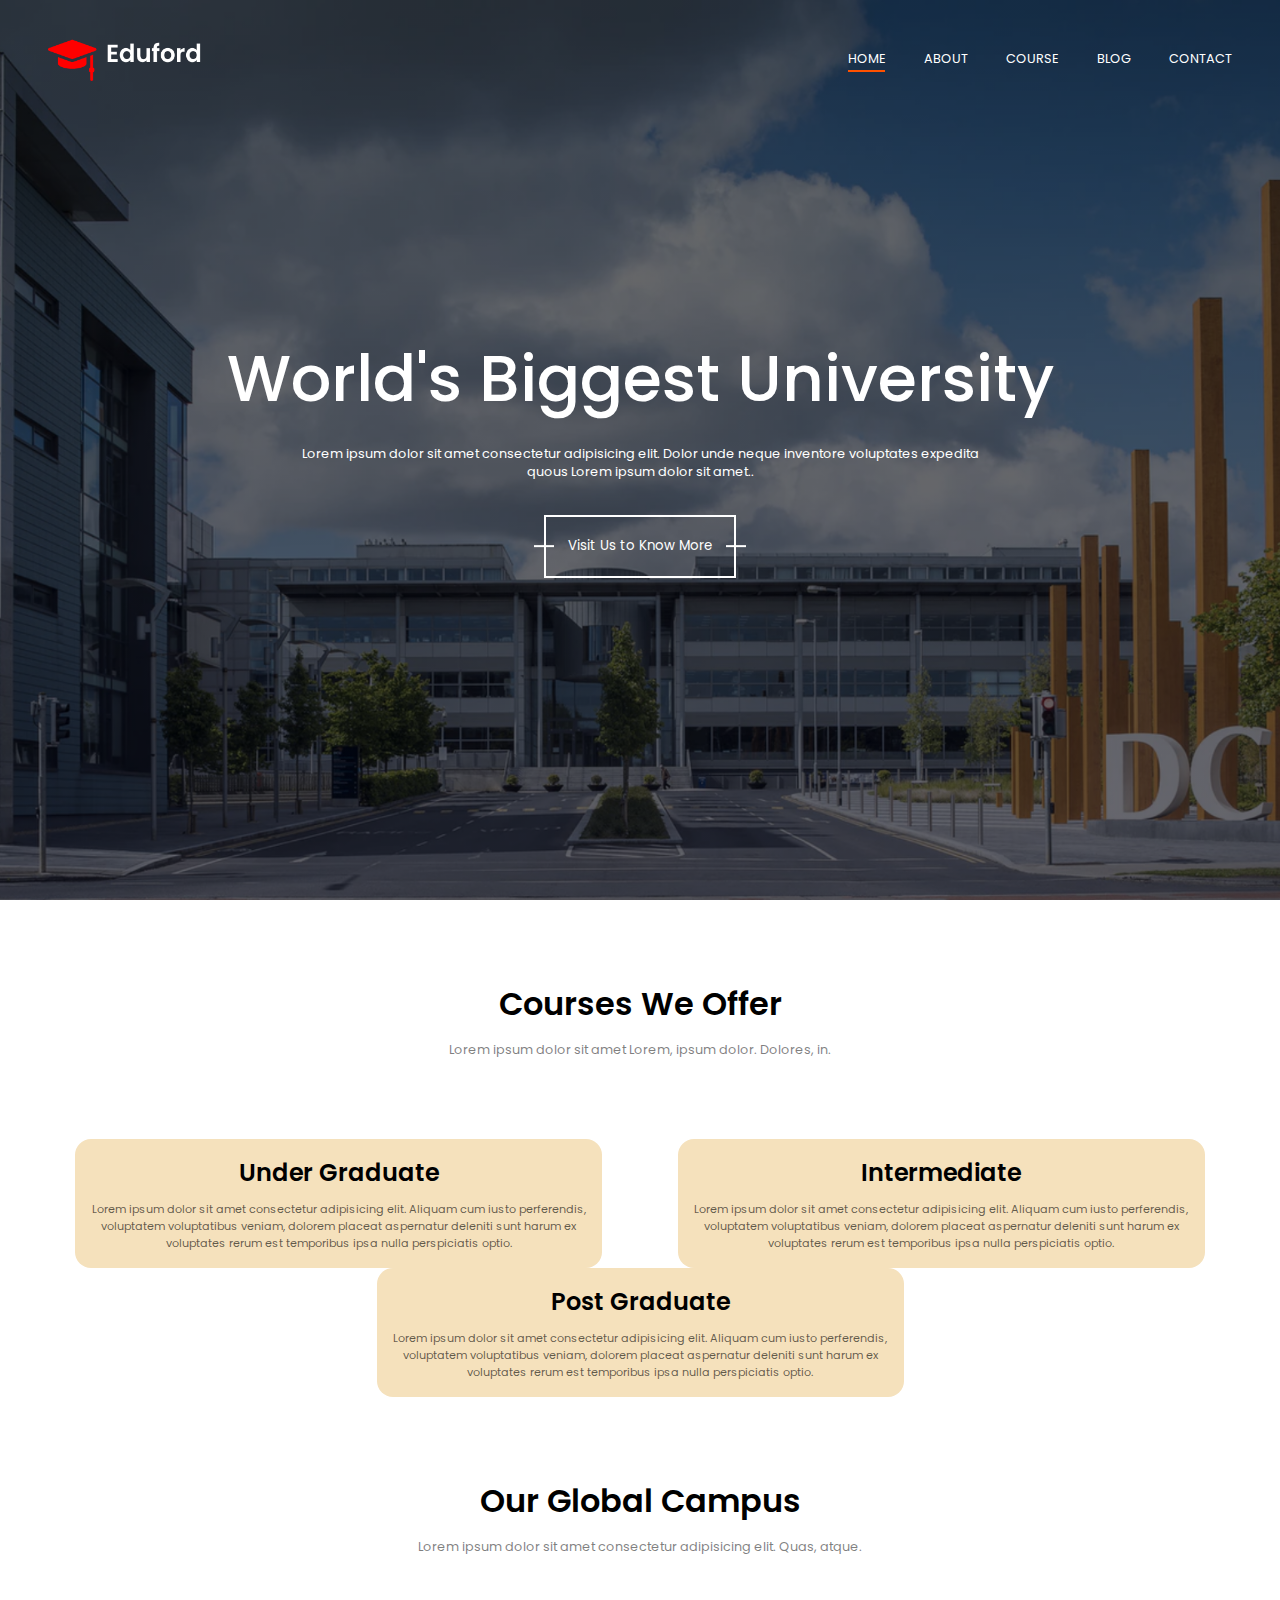
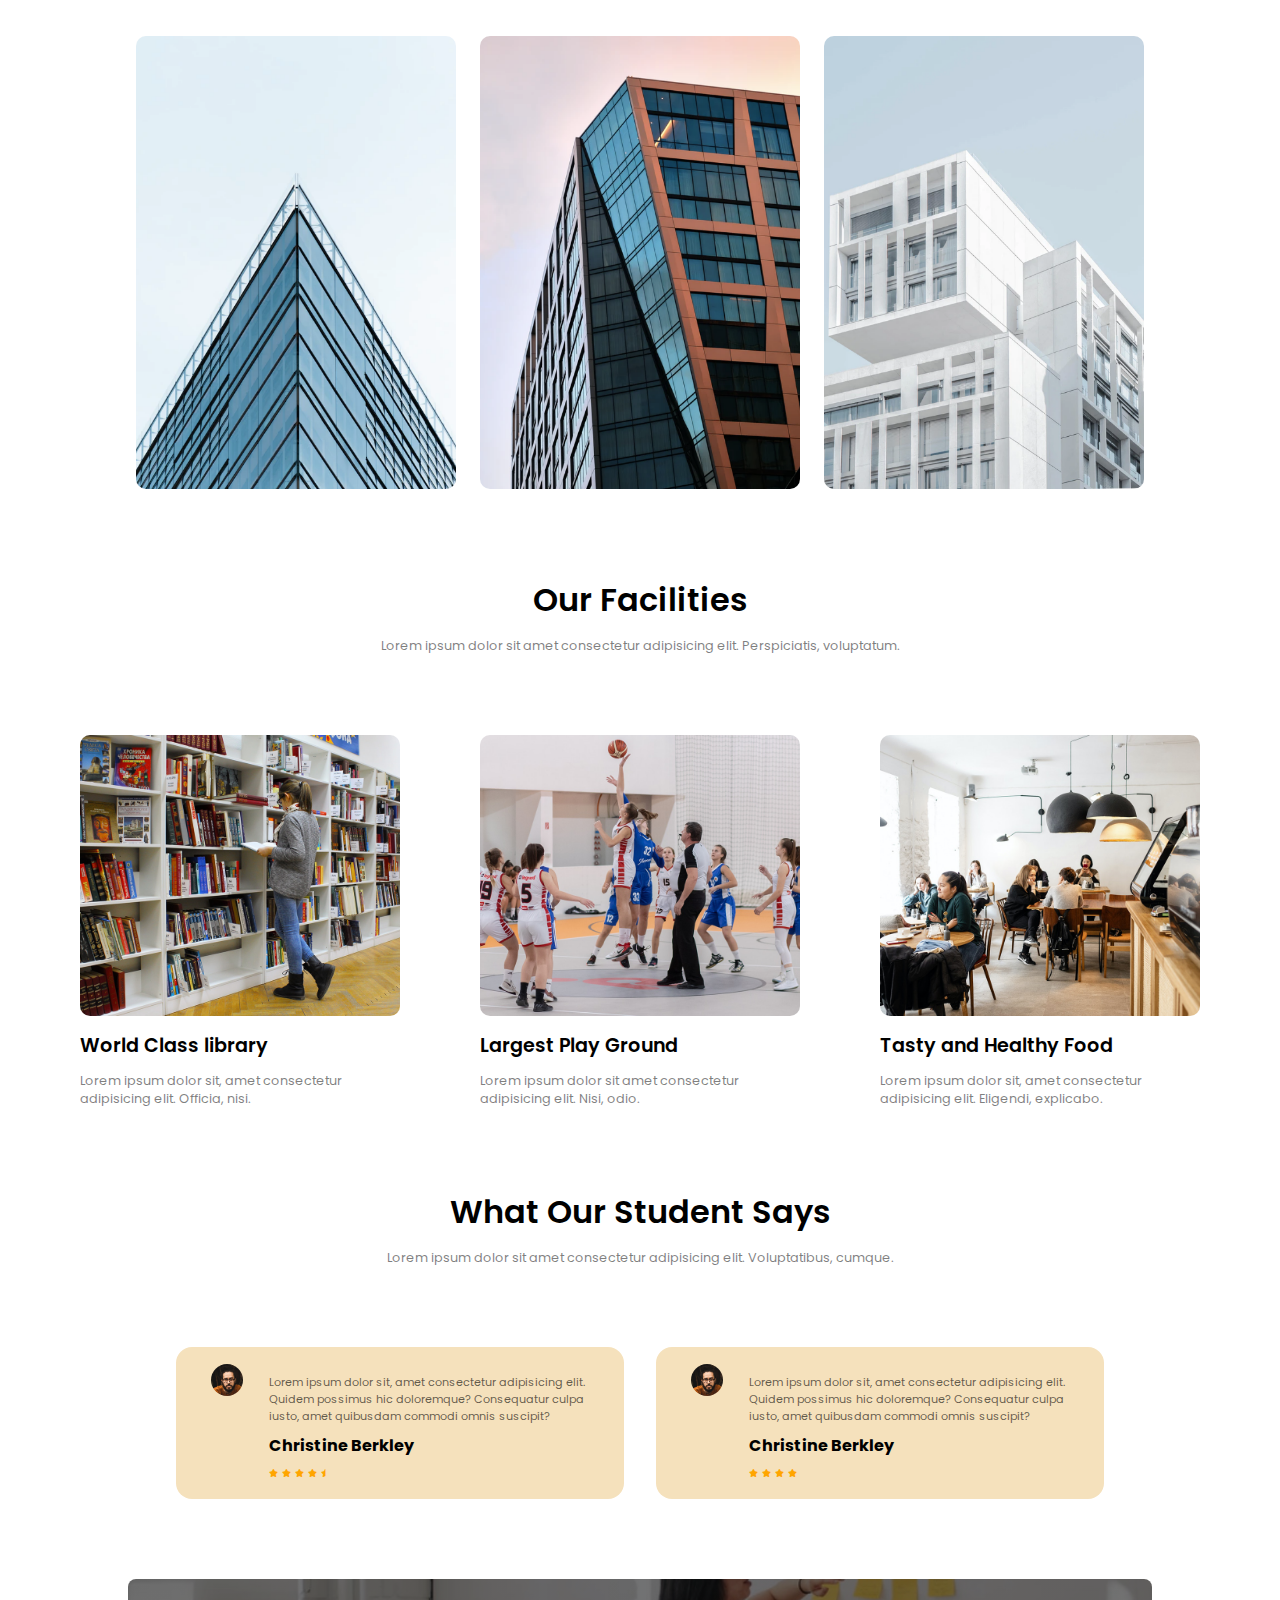
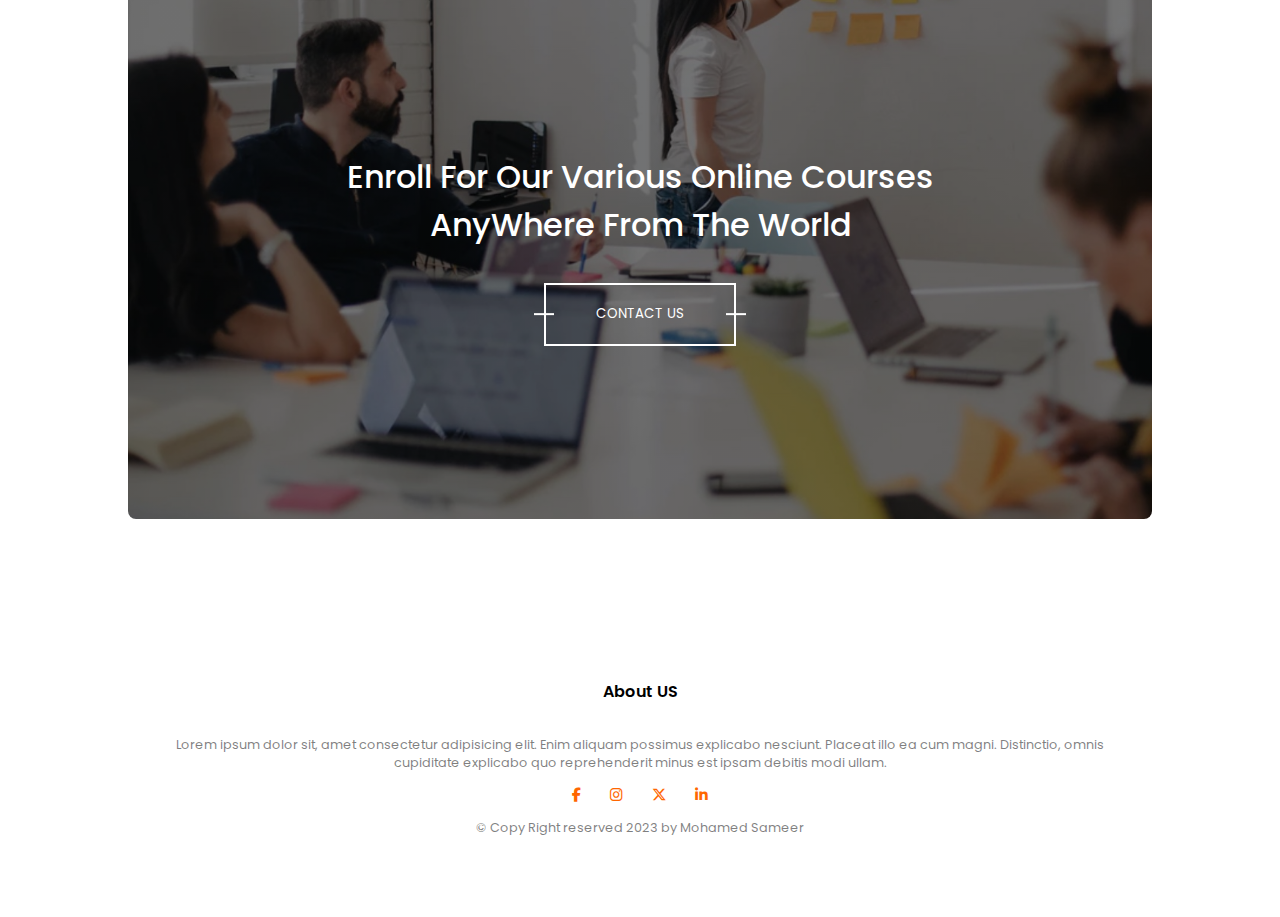
<file: index.html>
<!DOCTYPE html>
<html lang="en">
<head>
    <meta charset="UTF-8">
    <meta name="viewport" content="width=device-width, initial-scale=1.0">
    <title>COLLEGE EDUFORD | WORLD'S BEST TOP UNIVERSITY</title>
    <link rel="stylesheet" href="style.css">
    <link rel="stylesheet" href="https://cdnjs.cloudflare.com/ajax/libs/font-awesome/6.4.2/css/all.min.css">
</head>
<body>
    <header>
        <div class="header-contents">

            <div class="top-contents">

                <div class="logo">
                    <img src="./eduford_img/logo.png" alt="logo" loading="lazy">
                </div>

                <ul class="nav-links">
                    <li id="active"><a href="index.html">HOME</a></li>
                    <li><a href="about.html">ABOUT</a></li>
                    <li><a href="courses.html">COURSE</a></li>
                    <li><a href="blog.html">BLOG</a></li>
                    <li><a href="contact.html">CONTACT</a></li>
                </ul>

            </div>

            <div class="text-content">
                <h1>World's Biggest University</h1>
                <p>Lorem ipsum dolor sit amet consectetur adipisicing elit. Dolor unde neque inventore voluptates expedita quous Lorem ipsum dolor sit amet..</p>

                <div class="button">
                    <button>Visit Us to Know More</button>
                </div>

            </div>
        </div>
    </header>

    <main>
        <div class="main-contents">

            <div class="courses">
                <div class="heading">
                    <h2>Courses We Offer</h2>
                    <p>Lorem ipsum dolor sit amet Lorem, ipsum dolor. Dolores, in.</p>
                </div>
                <div class="course-content">
                    <div class="course ug">
                        <h2>Under Graduate</h2>
                        <p>Lorem ipsum dolor sit amet consectetur adipisicing elit. Aliquam cum iusto perferendis, voluptatem voluptatibus veniam, dolorem placeat aspernatur deleniti sunt harum ex voluptates rerum est temporibus ipsa nulla perspiciatis optio.</p>
                    </div>
                    <div class="course it">
                        <h2>Intermediate</h2>
                        <p>Lorem ipsum dolor sit amet consectetur adipisicing elit. Aliquam cum iusto perferendis, voluptatem voluptatibus veniam, dolorem placeat aspernatur deleniti sunt harum ex voluptates rerum est temporibus ipsa nulla perspiciatis optio.</p>
                    </div>
                    <div class="course pg">
                        <h2>Post Graduate</h2>
                        <p>Lorem ipsum dolor sit amet consectetur adipisicing elit. Aliquam cum iusto perferendis, voluptatem voluptatibus veniam, dolorem placeat aspernatur deleniti sunt harum ex voluptates rerum est temporibus ipsa nulla perspiciatis optio.</p>
                    </div>
                </div>
            </div>

            <div class="campus">

                <div class="heading">
                    <h2>Our Global Campus</h2>
                    <p>Lorem ipsum dolor sit amet consectetur adipisicing elit. Quas, atque.</p>
                </div>

                <div class="camp-contents">
                    <div class="camp">
                        <div class="camp-img">
                            <img src="./eduford_img/london.png" alt="london">
    
                        </div>
                        
                        <div class="text">
                            <h1>LONDON</h1>
                        </div>
                    </div>
                    <div class="camp">
                        <div class="camp-img">
                            <img src="./eduford_img/newyork.png" alt="newyork">
                        </div>
                        
                        <div class="text">
                            <h1>NEWYORK</h1>
                        </div>
                    </div>
                    <div class="camp">
                        <div class="camp-img">
                            <img src="./eduford_img/washington.png" alt="washington">
                        
                        </div>
                        <div class="text">
                            <h1>WASHINGTON</h1>
                        </div>
                    </div>
                </div>
            </div>

            <div class="facil">
                <div class="heading">
                    <h2>Our Facilities</h2>
                    <p>Lorem ipsum dolor sit amet consectetur adipisicing elit. Perspiciatis, voluptatum.</p>
                </div>

                <div class="facil-contents">

                    <div class="facilities">
                        <div class="facil-img">
                            <img src="./eduford_img/library.png" alt="library">
                        </div>

                        <div class="facil-text">
                            <h2>World Class library</h2>
                            <p>Lorem ipsum dolor sit, amet consectetur adipisicing elit. Officia, nisi.</p>
                        </div>

                    </div>
                    <div class="facilities">
                        <div class="facil-img">
                            <img src="./eduford_img/basketball.png" alt="basketball">
                        </div>

                        <div class="facil-text">
                            <h2>Largest Play Ground</h2>
                            <p>Lorem ipsum dolor sit amet consectetur adipisicing elit. Nisi, odio.</p>
                        </div>

                    </div>
                    <div class="facilities">
                        <div class="facil-img">
                            <img src="./eduford_img/cafeteria.png" alt="cafe">
                        </div>

                        <div class="facil-text">
                            <h2>Tasty and Healthy Food</h2>
                            <p>
                                Lorem ipsum dolor sit, amet consectetur adipisicing elit. Eligendi, explicabo.
                            </p>
                        </div>
                    </div>
                </div>
            </div>

            <div class="review">

                <div class="heading">
                    <h2>What Our Student Says</h2>
                    <p>Lorem ipsum dolor sit amet consectetur adipisicing elit. Voluptatibus, cumque.</p>
                </div>

                <div class="rev-content">
                    <div class="review-content">
                        <div class="student-img">
                            <img src="./eduford_img/user2.jpg" alt="">
                        </div>
    
                        <div class="content">
                            <div class="para">
                                <p>Lorem ipsum dolor sit, amet consectetur adipisicing elit. Quidem possimus hic doloremque? Consequatur culpa iusto, amet quibusdam commodi omnis suscipit?</p>
                            </div>
        
                            <div class="student-name">
                                <h2>Christine Berkley</h2>

                            </div>
        
                            <div class="icons">
        
                                <i class="fa fa-star" aria-hidden="true"></i>
                                <i class="fa fa-star" aria-hidden="true"></i>
                                <i class="fa fa-star" aria-hidden="true"></i>
                                <i class="fa fa-star" aria-hidden="true"></i>
                                <i class="fa fa-star-half" aria-hidden="true"></i>

                            </div>
                        </div>
                    
                    </div>


                    <div class="review-content">
                        <div class="student-img">
                            <img src="./eduford_img/user2.jpg" alt="">
                        </div>
    
                        <div class="content">
                            <div class="para">
                                <p>Lorem ipsum dolor sit, amet consectetur adipisicing elit. Quidem possimus hic doloremque? Consequatur culpa iusto, amet quibusdam commodi omnis suscipit?</p>
                            </div>
        
                            <div class="student-name">
                                <h2>Christine Berkley</h2>
                            </div>
        
                            <div class="icons">
                                <i class="fa fa-star" aria-hidden="true"></i>
                                <i class="fa fa-star" aria-hidden="true"></i>
                                <i class="fa fa-star" aria-hidden="true"></i>
                                <i class="fa fa-star" aria-hidden="true"></i>
                                
                            </div>
                        </div>
                    </div>

                </div>
            </div>

            <div class="bottom">

                <div class="box">
                    <div class="box-content">
    
                        <div class="box-text">
                            <h1>Enroll For Our Various Online Courses</h1>
                            <h1>AnyWhere From The World</h1>
                        </div>
    
                        <div class="button">
                            <button>CONTACT US</button>
                        </div>
                    </div>
    
                </div>

            </div>

           
        </div>
    </main>

    <footer>
        <div class="footer-contents">
            <div class="heading">
                <h2>About US</h2>
            </div>

            <div class="para">
                <p>Lorem ipsum dolor sit, amet consectetur adipisicing elit. Enim aliquam possimus explicabo nesciunt. Placeat illo ea cum magni. Distinctio, omnis cupiditate explicabo quo reprehenderit minus est ipsam debitis modi ullam.</p>
            </div>

            <div class="icons">
                <i class="fa-brands fa-facebook-f"></i>
                <i class="fa-brands fa-instagram"></i>
                <i class="fa-brands fa-x-twitter"></i>
                <i class="fa-brands fa-linkedin-in"></i>
            </div>

            <div class="msg">
                <p>&copy; Copy Right reserved 2023 by Mohamed Sameer</p>
            </div>
        </div>
    </footer>
</body>
</html>
</file>
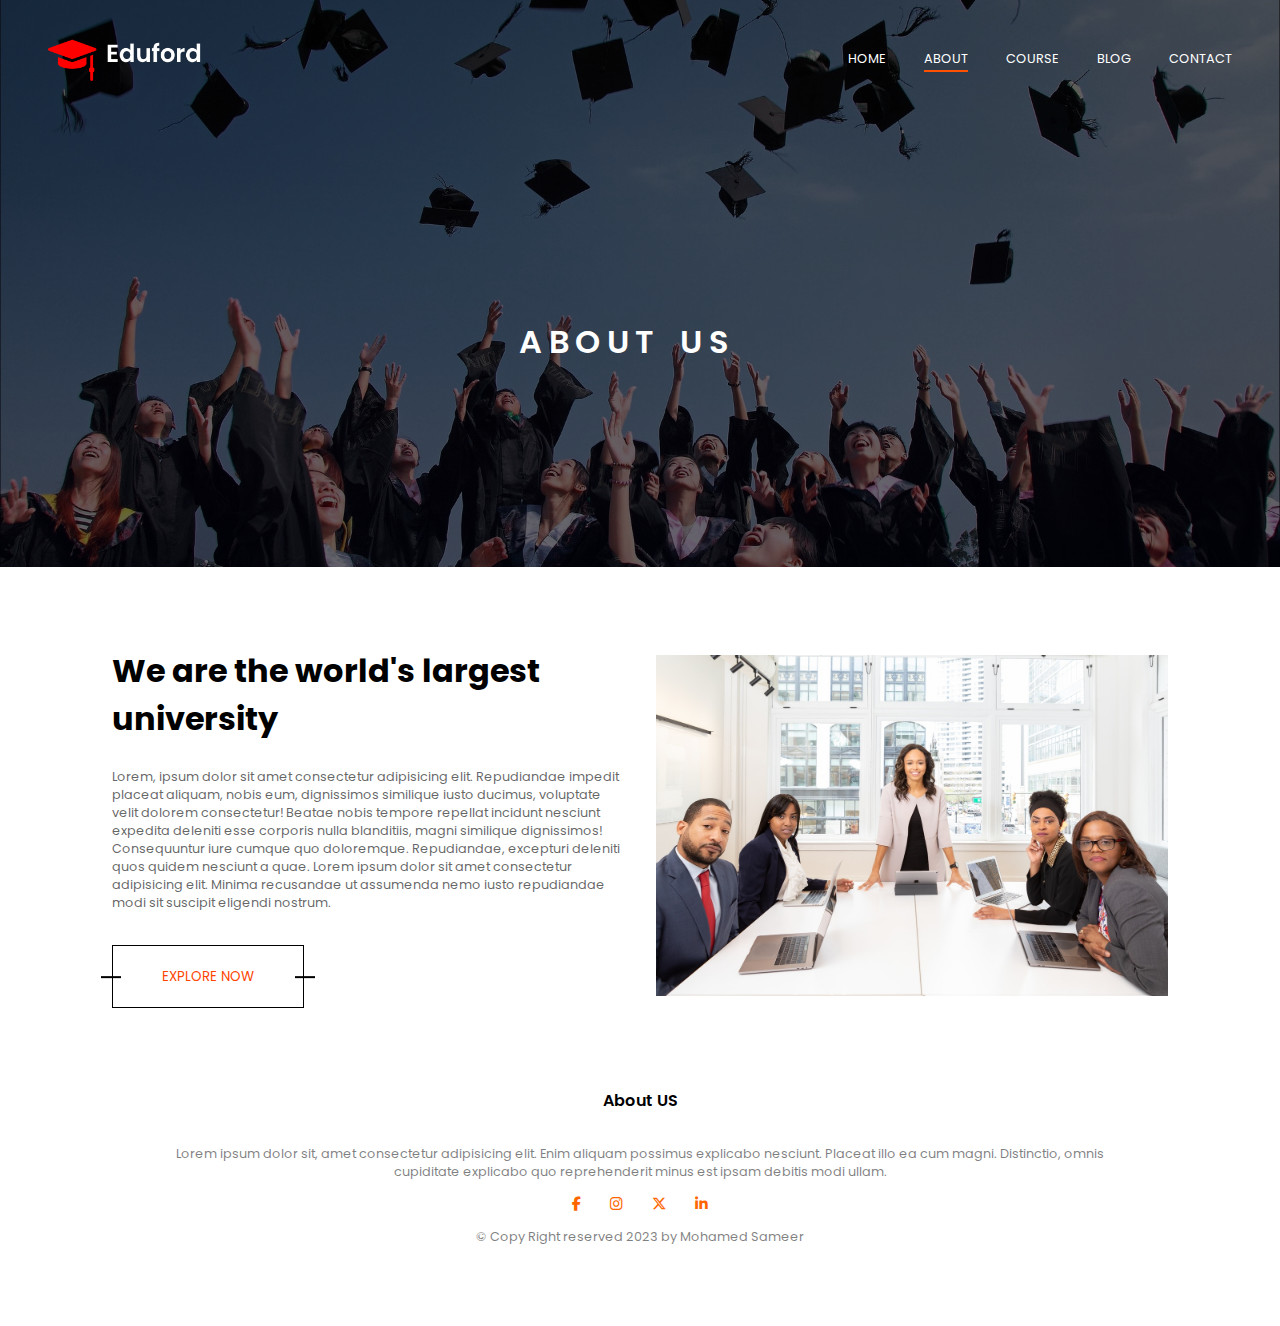
<file: about.html>
<!DOCTYPE html>
<html lang="en">
<head>
    <meta charset="UTF-8">
    <meta name="viewport" content="width=device-width, initial-scale=1.0">
    <title>COLLEGE EDUFORD | WORLD'S BEST TOP UNIVERSITY - ABOUT </title>
    <link rel="stylesheet" href="about.css">
    <link rel="stylesheet" href="https://cdnjs.cloudflare.com/ajax/libs/font-awesome/6.4.2/css/all.min.css">
</head>
<body>

    <header>
        <div class="header-contents">

            <div class="top-contents">

                <div class="logo">
                    <img src="./eduford_img/logo.png" alt="logo" loading="lazy">
                </div>

                <ul class="nav-links">
                    <li id="active"><a href="index.html">HOME</a></li>
                    <li><a href="about.html">ABOUT</a></li>
                    <li><a href="courses.html">COURSE</a></li>
                    <li><a href="blog.html">BLOG</a></li>
                    <li><a href="contact.html">CONTACT</a></li>
                </ul>
            </div>
                <div class="tx">
                    <h1>ABOUT US</h1>
                </div>

            </div>

    </header>

    <main>
        <div class="main-contents">
            <div class="text-con">
                <h1>We are the world's largest</h1>
                <h1>university</h1>
                <br>
                <p>Lorem, ipsum dolor sit amet consectetur adipisicing elit. Repudiandae impedit placeat aliquam, nobis eum, dignissimos similique iusto ducimus, voluptate velit dolorem consectetur! Beatae nobis tempore repellat incidunt nesciunt expedita deleniti esse corporis nulla blanditiis, magni similique dignissimos! Consequuntur iure cumque quo doloremque. Repudiandae, excepturi deleniti quos quidem nesciunt a quae. Lorem ipsum dolor sit amet consectetur adipisicing elit. Minima recusandae ut assumenda nemo iusto repudiandae modi sit suscipit eligendi nostrum.</p>

                <div class="button">
                    <button>EXPLORE NOW</button>
                </div>

            </div>

            <div class="img">
                <img src="./eduford_img/about.jpg" alt="about">
            </div>
        </div>
    </main>

    <footer>
        <div class="footer-contents">
            <div class="heading">
                <h2>About US</h2>
            </div>

            <div class="para">
                <p>Lorem ipsum dolor sit, amet consectetur adipisicing elit. Enim aliquam possimus explicabo nesciunt. Placeat illo ea cum magni. Distinctio, omnis cupiditate explicabo quo reprehenderit minus est ipsam debitis modi ullam.</p>
            </div>

            <div class="icons">
                <i class="fa-brands fa-facebook-f"></i>
                <i class="fa-brands fa-instagram"></i>
                <i class="fa-brands fa-x-twitter"></i>
                <i class="fa-brands fa-linkedin-in"></i>
            </div>

            <div class="msg">
                <p>&copy; Copy Right reserved 2023 by Mohamed Sameer</p>
            </div>
        </div>
    </footer>
    
</body>
</html>
</file>
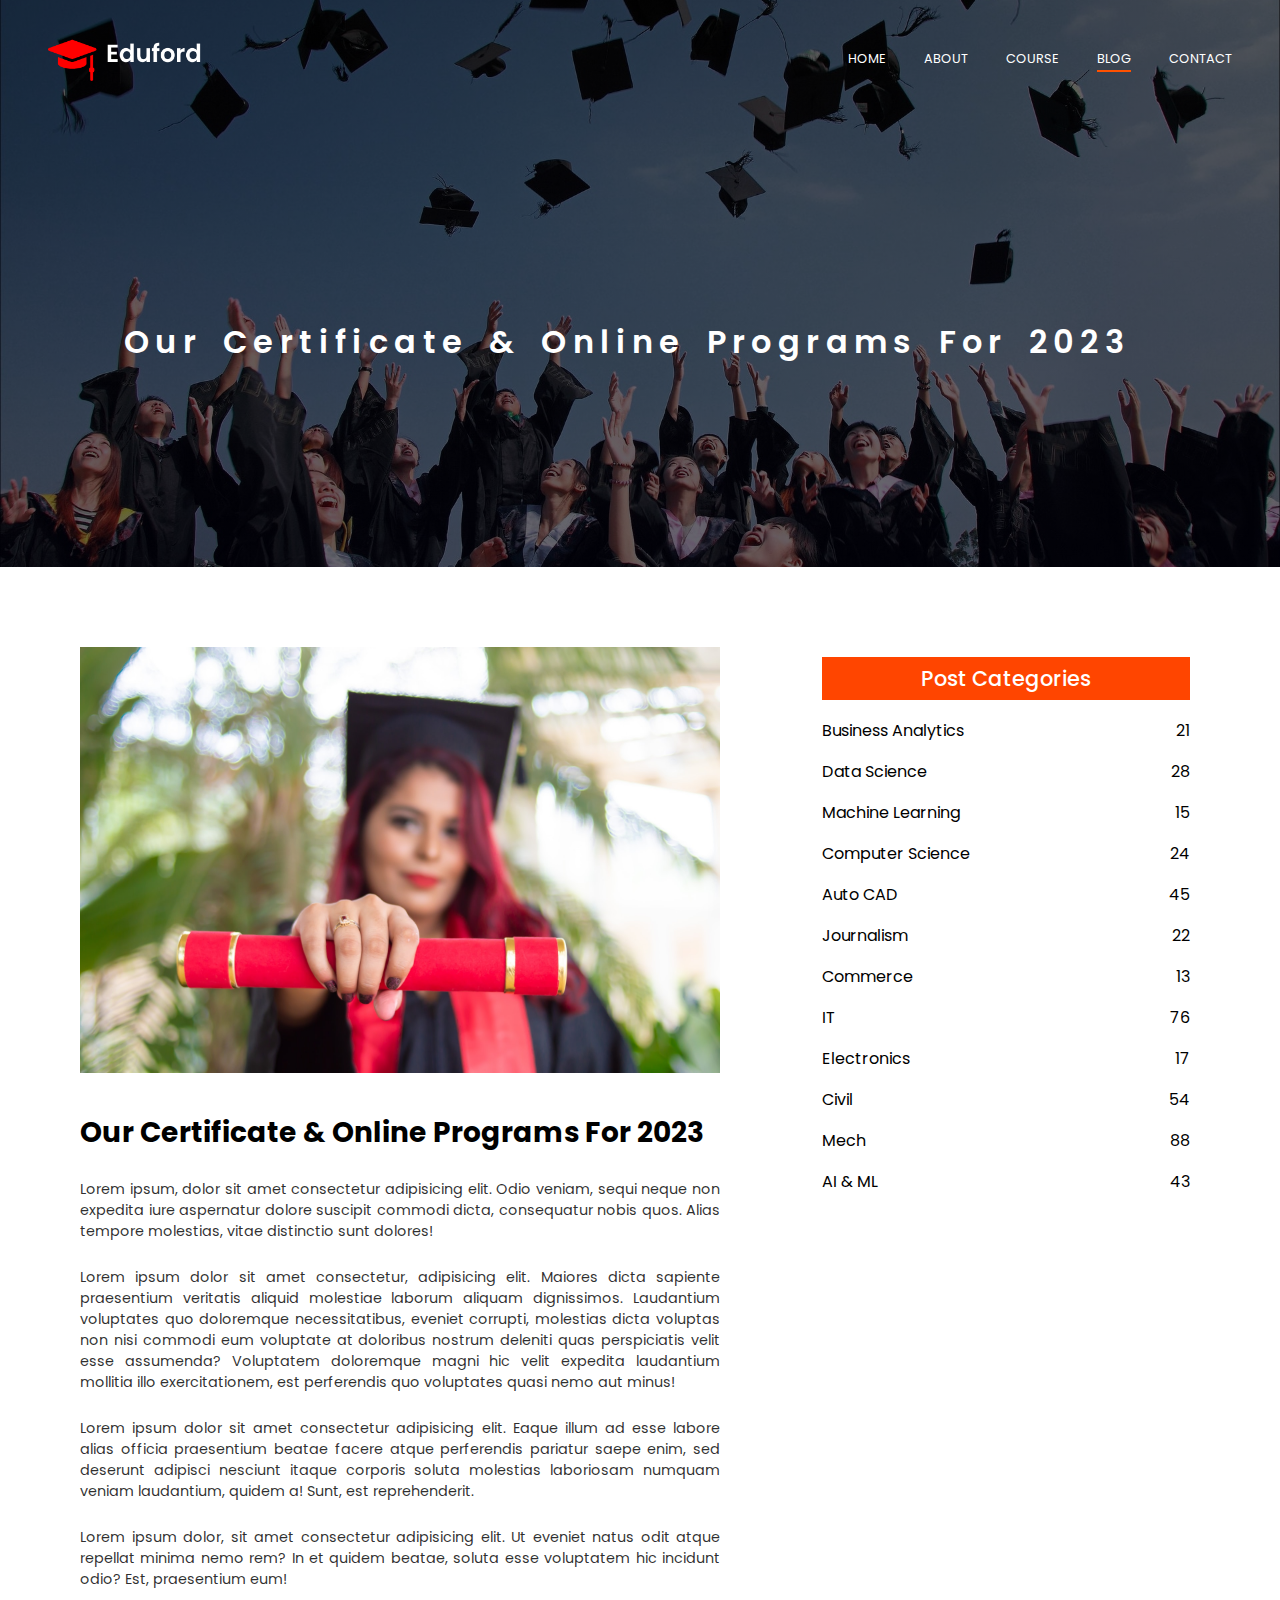
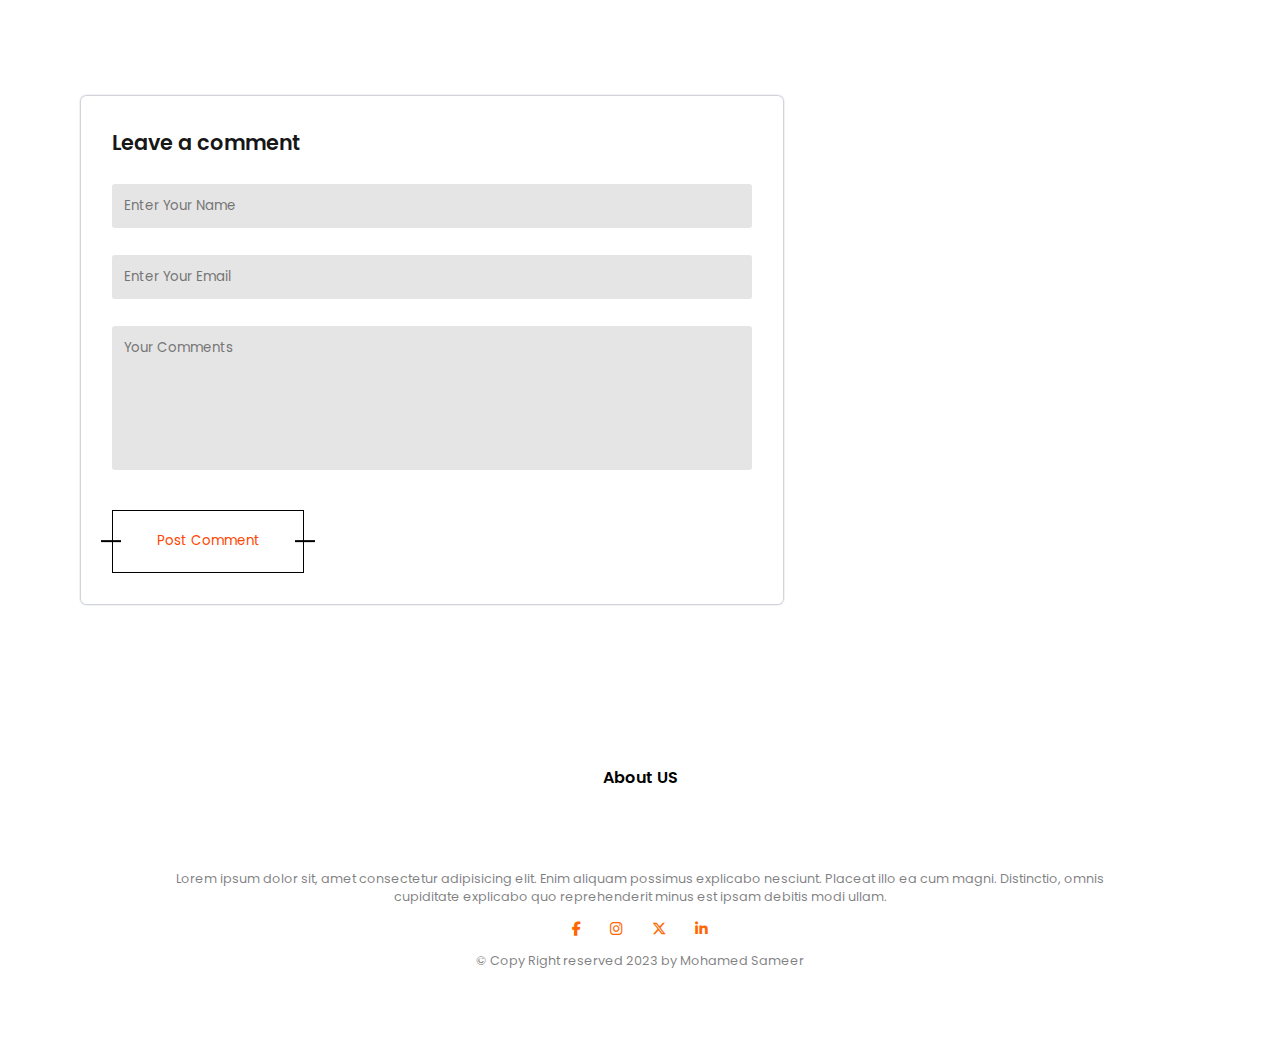
<file: blog.html>
<!DOCTYPE html>
<html lang="en">
<head>
    <meta charset="UTF-8">
    <meta name="viewport" content="width=device-width, initial-scale=1.0">
    <title>COLLEGE EDUFORD | WORLD'S BEST TOP UNIVERSITY - BLOG</title>
    <link rel="stylesheet" href="style.css">
    <link rel="stylesheet" href="about.css">
    <link rel="stylesheet" href="blog.css">
    <link rel="stylesheet" href="https://cdnjs.cloudflare.com/ajax/libs/font-awesome/6.4.2/css/all.min.css">
</head>
<body>

    <header>
        <div class="header-contents">

            <div class="top-contents">

                <div class="logo">
                    <img src="./eduford_img/logo.png" alt="logo" loading="lazy">
                </div>

                <ul class="nav-links">
                    <li><a href="index.html">HOME</a></li>
                    <li><a href="about.html">ABOUT</a></li>
                    <li><a href="courses.html">COURSE</a></li>
                    <li><a href="blog.html">BLOG</a></li>
                    <li><a href="contact.html">CONTACT</a></li>
                </ul>
            </div>
                <div class="tx">
                    <h1>Our Certificate & Online Programs For 2023</h1>
                </div>

            </div>

    </header>

    <main>
        <div class="main-contents">
            <div class="left">
                <div class="left-img">
                    <img src="./eduford_img/certificate.jpg" alt="certificate">
                </div>

                <div class="text-area">
                    <div class="tx-heading">
                        <h1>Our Certificate & Online Programs For 2023</h1>
                        <br>
                    </div>

                    <div class="paras"><p>Lorem ipsum, dolor sit amet consectetur adipisicing elit. Odio veniam, sequi neque non expedita iure aspernatur dolore suscipit commodi dicta, consequatur nobis quos. Alias tempore molestias, vitae distinctio sunt dolores!</p></div><br>
                    <div class="paras"><p>Lorem ipsum dolor sit amet consectetur, adipisicing elit. Maiores dicta sapiente praesentium veritatis aliquid molestiae laborum aliquam dignissimos. Laudantium voluptates quo doloremque necessitatibus, eveniet corrupti, molestias dicta voluptas non nisi commodi eum voluptate at doloribus nostrum deleniti quas perspiciatis velit esse assumenda? Voluptatem doloremque magni hic velit expedita laudantium mollitia illo exercitationem, est perferendis quo voluptates quasi nemo aut minus!</p></div><br>
                    <div class="paras"><p>Lorem ipsum dolor sit amet consectetur adipisicing elit. Eaque illum ad esse labore alias officia praesentium beatae facere atque perferendis pariatur saepe enim, sed deserunt adipisci nesciunt itaque corporis soluta molestias laboriosam numquam veniam laudantium, quidem a! Sunt, est reprehenderit.</p></div><br>
                    <div class="paras"><p>Lorem ipsum dolor, sit amet consectetur adipisicing elit. Ut eveniet natus odit atque repellat minima nemo rem? In et quidem beatae, soluta esse voluptatem hic incidunt odio? Est, praesentium eum!</p></div><br>
                </div>
            </div>

            <div class="right">
                <table>
                    <thead>
                        <th colspan="2">Post Categories</th>
                    </thead>

                    <tbody>
                        <tr>
                            <td>Business Analytics</td>
                            <td>21</td>
                        </tr>
                        <tr>
                            <td>Data Science</td>
                            <td>28</td>
                        </tr>
                        <tr>
                            <td>Machine Learning</td>
                            <td>15</td>
                        </tr>
                        <tr>
                            <td>Computer Science</td>
                            <td>24</td>
                        </tr>
                        <tr>
                            <td>Auto CAD</td>
                            <td>45</td>
                        </tr>
                        <tr>
                            <td>Journalism</td>
                            <td>22</td>
                        </tr>
                        <tr>
                            <td>Commerce</td>
                            <td>13</td>
                        </tr>
                        <tr>
                            <td>IT</td>
                            <td>76</td>
                        </tr>
                        <tr>
                            <td>Electronics</td>
                            <td>17</td>
                        </tr>
                        <tr>
                            <td>Civil</td>
                            <td>54</td>
                        </tr>
                        <tr>
                            <td>Mech</td>
                            <td>88</td>
                        </tr>
                        <tr>
                            <td>AI & ML</td>
                            <td>43</td>
                        </tr>
                    </tbody>
                </table>
            </div>
        </div>

        <form action="">
            <h1>Leave a comment</h1>
            <div class="username">
                <input type="text" name="username" id="username" placeholder="Enter Your Name" required>
            </div>
            <div class="useremail">
                <input type="text" name="username" id="useremail" placeholder="Enter Your Email" required>
            </div>
            <div class="usercomments">
                <textarea name="usercomments" id="usercomments" cols="30" rows="6" placeholder="Your Comments"></textarea>
            </div>
            <div class="button">
                <button>Post Comment</button>
            </div>
        </form>

    </main>

    <footer>
        <div class="footer-contents">
            <div class="heading">
                <h2>About US</h2>
            </div>

            <div class="para">
                <p>Lorem ipsum dolor sit, amet consectetur adipisicing elit. Enim aliquam possimus explicabo nesciunt. Placeat illo ea cum magni. Distinctio, omnis cupiditate explicabo quo reprehenderit minus est ipsam debitis modi ullam.</p>
            </div>

            <div class="icons">
                <i class="fa-brands fa-facebook-f"></i>
                <i class="fa-brands fa-instagram"></i>
                <i class="fa-brands fa-x-twitter"></i>
                <i class="fa-brands fa-linkedin-in"></i>
            </div>

            <div class="msg">
                <p>&copy; Copy Right reserved 2023 by Mohamed Sameer</p>
            </div>
        </div>
    </footer>
    
</body>
</html>
</file>
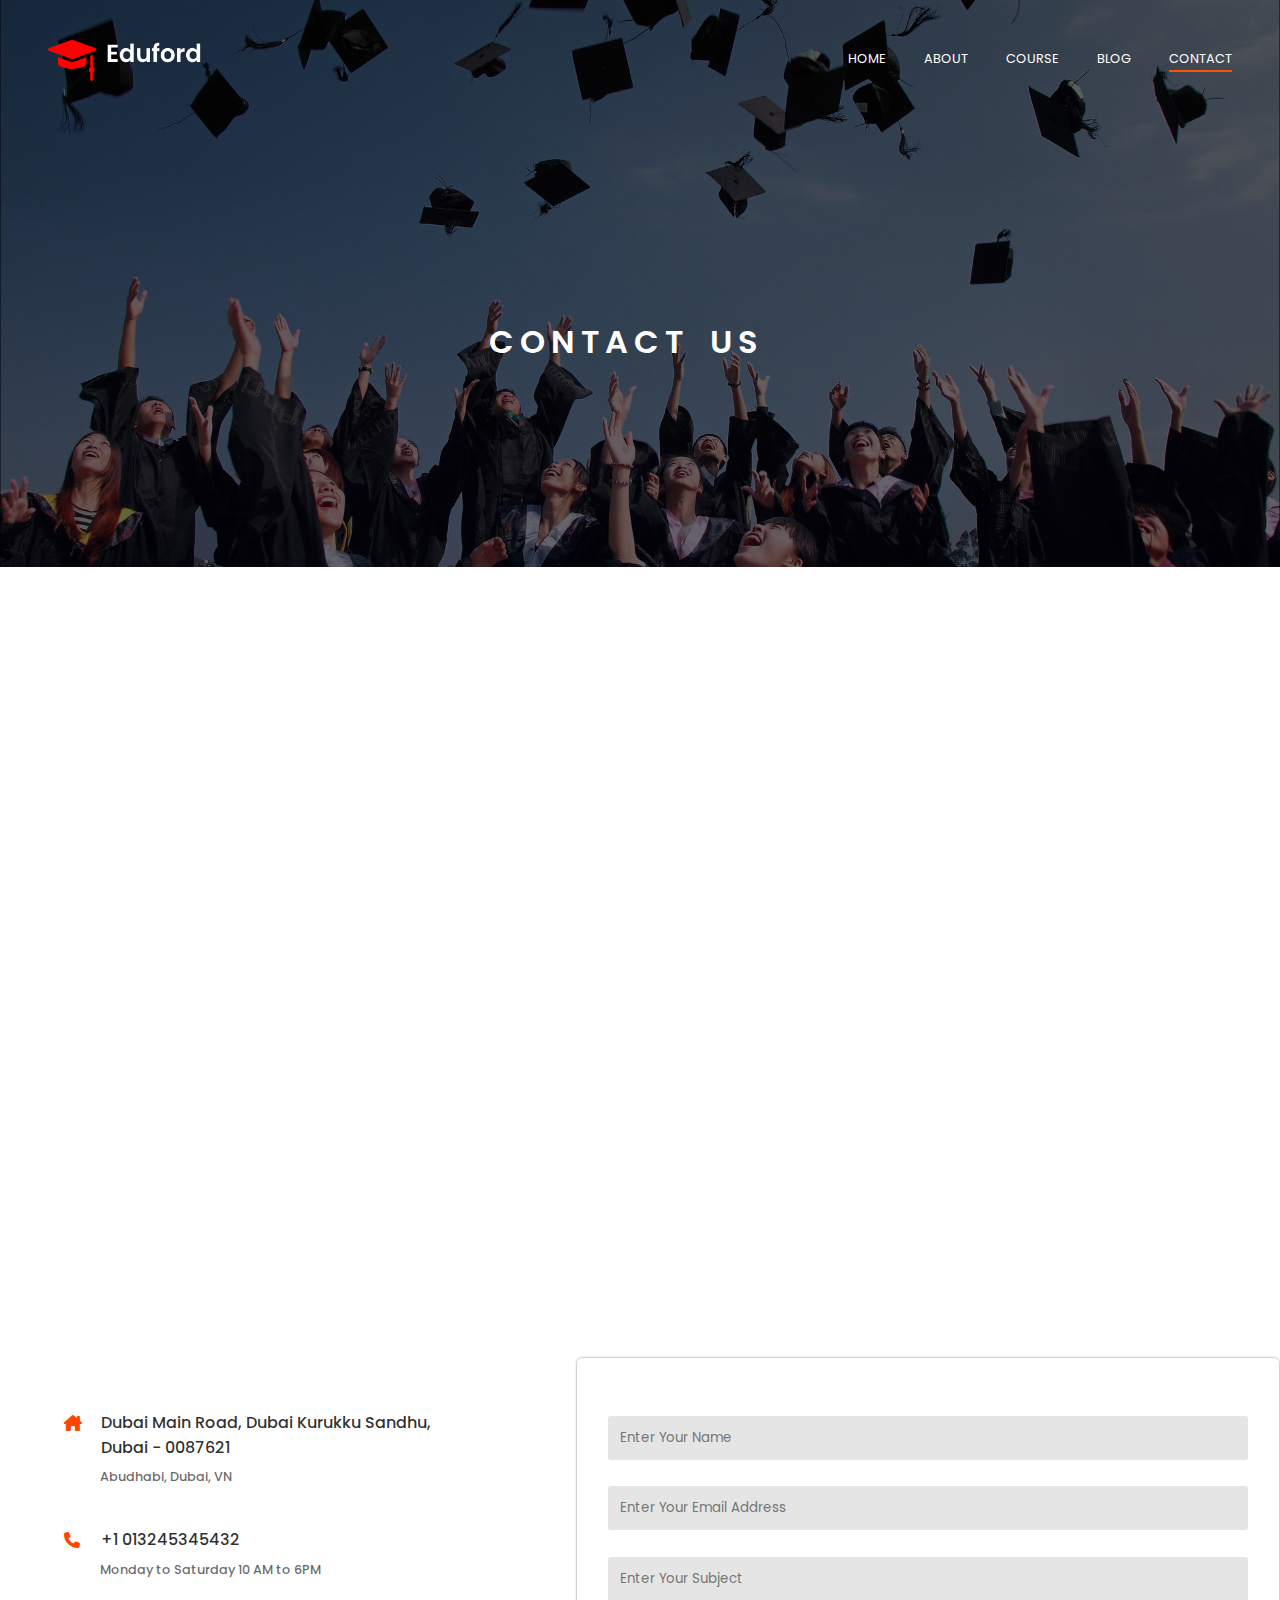
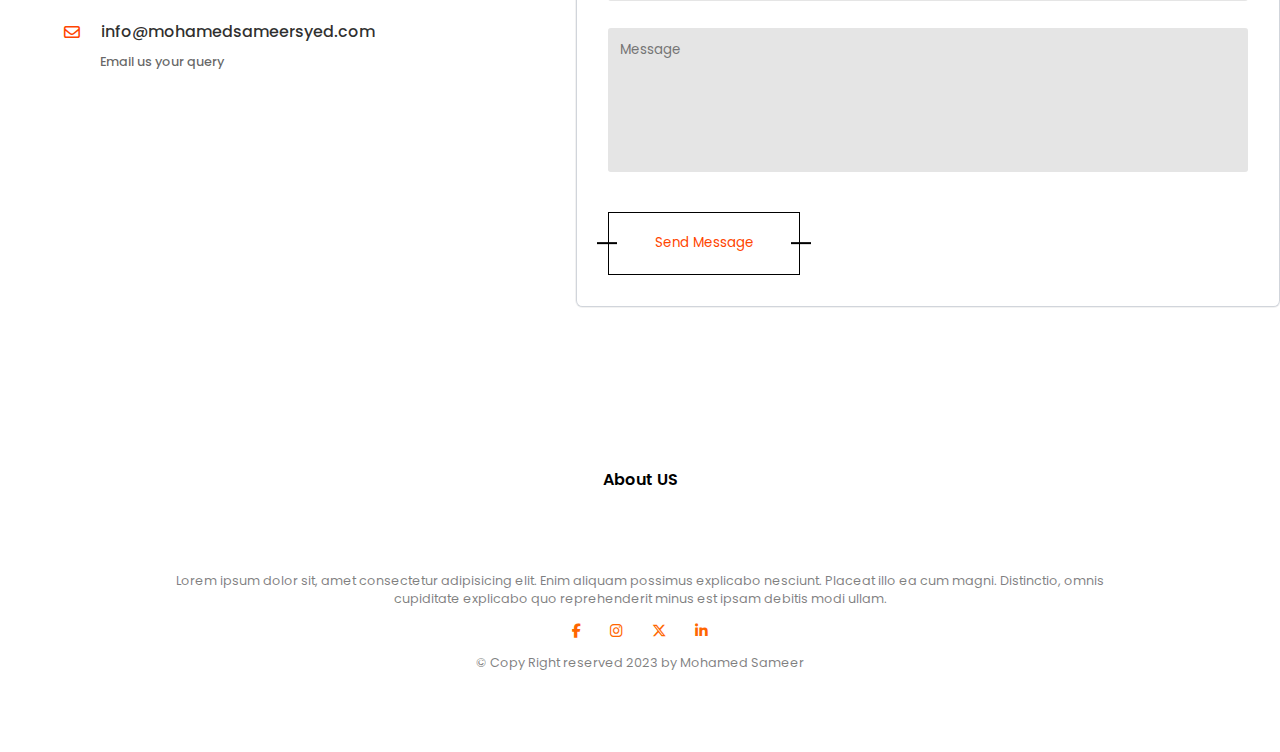
<file: contact.html>
<!DOCTYPE html>
<html lang="en">
<head>
    <meta charset="UTF-8">
    <meta name="viewport" content="width=device-width, initial-scale=1.0">
    <title>COLLEGE EDUFORD | WORLD'S BEST TOP UNIVERSITY - CONTACT US</title>
    <link rel="stylesheet" href="style.css">
    <link rel="stylesheet" href="about.css">
    <link rel="stylesheet" href="blog.css">
    <link rel="stylesheet" href="contact.css">
    <link rel="stylesheet" href="https://cdnjs.cloudflare.com/ajax/libs/font-awesome/6.4.2/css/all.min.css">
</head>
<body>
    <header>
        <div class="header-contents">

            <div class="top-contents">

                <div class="logo">
                    <img src="./eduford_img/logo.png" alt="logo" loading="lazy">
                </div>

                <ul class="nav-links">
                    <li><a href="index.html">HOME</a></li>
                    <li><a href="about.html">ABOUT</a></li>
                    <li><a href="courses.html">COURSE</a></li>
                    <li><a href="blog.html">BLOG</a></li>
                    <li><a href="contact.html">CONTACT</a></li>
                </ul>
            </div>
                <div class="tx">
                    <h1>CONTACT US</h1>
                </div>

            </div>

    </header>

    <main>
        <div class="main-contents">
            <div class="map">
                <iframe src="https://www.google.com/maps/embed?pb=!1m18!1m12!1m3!1d9698388.031089356!2d-12.167899324716828!3d53.597556213870035!2m3!1f0!2f0!3f0!3m2!1i1024!2i768!4f13.1!3m3!1m2!1s0x4876c6a9ef8c485b%3A0xd2ff1883a001afed!2sUniversity%20of%20Oxford!5e0!3m2!1sen!2sin!4v1698262819424!5m2!1sen!2sin" width="600" height="450" style="border:0;" allowfullscreen="" loading="lazy" referrerpolicy="no-referrer-when-downgrade"></iframe>
            </div>
        </div>
 
        <div class="contents">
            <div class="address">
                <div class="add">
                    <i class="fa-solid fa-house-chimney"></i>
                    <h2>Dubai Main Road, Dubai Kurukku Sandhu, Dubai - 0087621</h2>
                    <h3>Abudhabi, Dubai, VN</h3>
                </div>
                <div class="add">
                    <i class="fa-solid fa-phone"></i>
                    <h2>+1 013245345432</h2>
                    <h3>Monday to Saturday 10 AM to 6PM</h3>
                </div>
                <div class="add">
                    <i class="fa-regular fa-envelope"></i>
                    <h2>info@mohamedsameersyed.com</h2>
                    <h3>Email us your query</h3>
                </div>
            </div>

            <form action="">
                <div class="username">
                    <input type="text" name="username" id="username" placeholder="Enter Your Name" required>
                </div>
                <div class="useremail">
                    <input type="text" name="username" id="useremail" placeholder="Enter Your Email Address" required>
                </div>
                <div class="usersubject">
                    <input type="text" name="username" id="useremail" placeholder="Enter Your Subject" required>
                </div>
                <div class="usercomments">
                    <textarea name="usercomments" id="usercomments" cols="30" rows="6" placeholder="Message"></textarea>
                </div>
                <div class="button">
                    <button>Send Message</button>
                </div>
            </form>
        </div>
        
    </main>
    
    <footer>
        <div class="footer-contents">
            <div class="heading">
                <h2>About US</h2>
            </div>

            <div class="para">
                <p>Lorem ipsum dolor sit, amet consectetur adipisicing elit. Enim aliquam possimus explicabo nesciunt. Placeat illo ea cum magni. Distinctio, omnis cupiditate explicabo quo reprehenderit minus est ipsam debitis modi ullam.</p>
            </div>

            <div class="icons">
                <i class="fa-brands fa-facebook-f"></i>
                <i class="fa-brands fa-instagram"></i>
                <i class="fa-brands fa-x-twitter"></i>
                <i class="fa-brands fa-linkedin-in"></i>
            </div>

            <div class="msg">
                <p>&copy; Copy Right reserved 2023 by Mohamed Sameer</p>
            </div>
        </div>
    </footer>
    
</body>
</html>
</file>
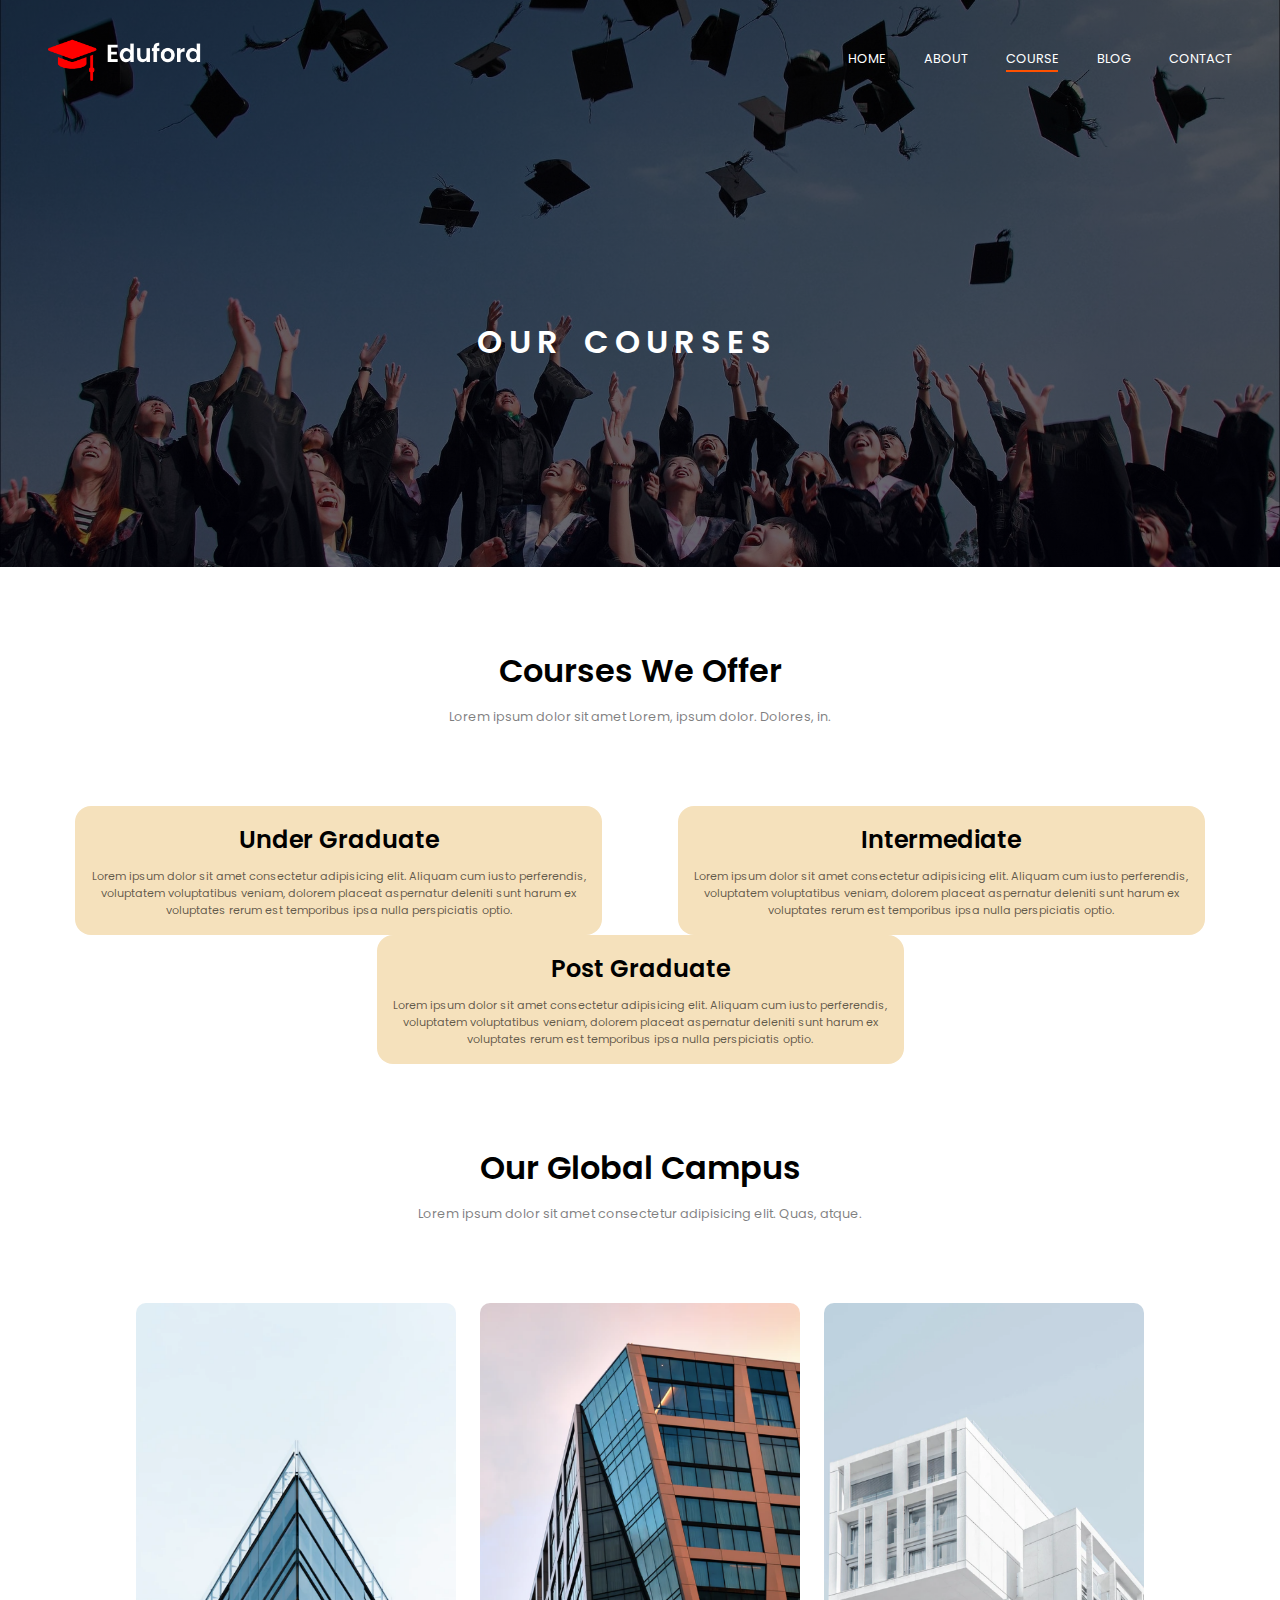
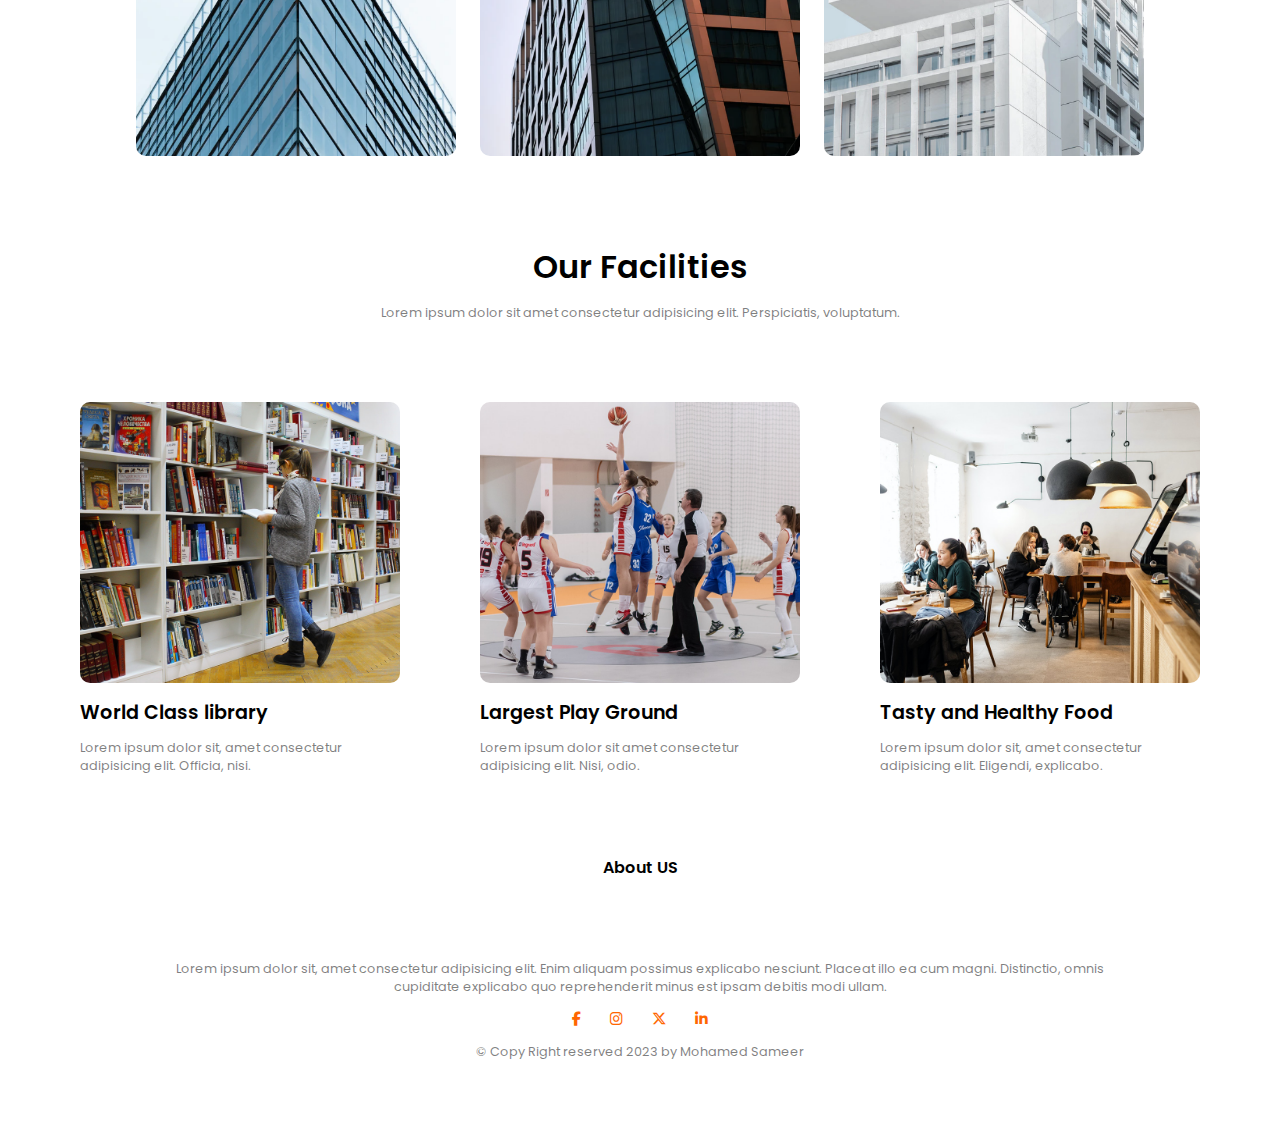
<file: courses.html>
<!DOCTYPE html>
<html lang="en">
<head>
    <meta charset="UTF-8">
    <meta name="viewport" content="width=device-width, initial-scale=1.0">
    <title>COLLEGE EDUFORD | WORLD'S BEST TOP UNIVERSITY - OUR COURSES</title>
    <link rel="stylesheet" href="style.css">
    <link rel="stylesheet" href="about.css">
    <link rel="stylesheet" href="courses.css">
    <link rel="stylesheet" href="https://cdnjs.cloudflare.com/ajax/libs/font-awesome/6.4.2/css/all.min.css">
</head>
<body>

    <header id="header">
        <div class="header-contents">

            <div class="top-contents">

                <div class="logo">
                    <img src="./eduford_img/logo.png" alt="logo" loading="lazy">
                </div>

                <ul class="nav-links">
                    <li><a href="index.html">HOME</a></li>
                    <li><a href="about.html">ABOUT</a></li>
                    <li><a href="courses.html">COURSE</a></li>
                    <li><a href="blog.html">BLOG</a></li>
                    <li><a href="contact.html">CONTACT</a></li>
                </ul>
            </div>
                <div class="tx">
                    <h1>OUR COURSES</h1>
                </div>

            </div>

    </header>

    <main>
        <div class="courses">
            <div class="heading">
                <h2>Courses We Offer</h2>
                <p>Lorem ipsum dolor sit amet Lorem, ipsum dolor. Dolores, in.</p>
            </div>
            <div class="course-content">
                <div class="course ug">
                    <h2>Under Graduate</h2>
                    <p>Lorem ipsum dolor sit amet consectetur adipisicing elit. Aliquam cum iusto perferendis, voluptatem voluptatibus veniam, dolorem placeat aspernatur deleniti sunt harum ex voluptates rerum est temporibus ipsa nulla perspiciatis optio.</p>
                </div>
                <div class="course it">
                    <h2>Intermediate</h2>
                    <p>Lorem ipsum dolor sit amet consectetur adipisicing elit. Aliquam cum iusto perferendis, voluptatem voluptatibus veniam, dolorem placeat aspernatur deleniti sunt harum ex voluptates rerum est temporibus ipsa nulla perspiciatis optio.</p>
                </div>
                <div class="course pg">
                    <h2>Post Graduate</h2>
                    <p>Lorem ipsum dolor sit amet consectetur adipisicing elit. Aliquam cum iusto perferendis, voluptatem voluptatibus veniam, dolorem placeat aspernatur deleniti sunt harum ex voluptates rerum est temporibus ipsa nulla perspiciatis optio.</p>
                </div>
            </div>
        </div>

        <div class="campus">

            <div class="heading">
                <h2>Our Global Campus</h2>
                <p>Lorem ipsum dolor sit amet consectetur adipisicing elit. Quas, atque.</p>
            </div>

            <div class="camp-contents">
                <div class="camp">
                    <div class="camp-img">
                        <img src="./eduford_img/london.png" alt="london">

                    </div>
                    
                    <div class="text">
                        <h1>LONDON</h1>
                    </div>
                </div>
                <div class="camp">
                    <div class="camp-img">
                        <img src="./eduford_img/newyork.png" alt="newyork">
                    </div>
                    
                    <div class="text">
                        <h1>NEWYORK</h1>
                    </div>
                </div>
                <div class="camp">
                    <div class="camp-img">
                        <img src="./eduford_img/washington.png" alt="washington">
                    
                    </div>
                    <div class="text">
                        <h1>WASHINGTON</h1>
                    </div>
                </div>
            </div>
        </div>

        <div class="facil">
            <div class="heading">
                <h2>Our Facilities</h2>
                <p>Lorem ipsum dolor sit amet consectetur adipisicing elit. Perspiciatis, voluptatum.</p>
            </div>

            <div class="facil-contents">

                <div class="facilities">
                    <div class="facil-img">
                        <img src="./eduford_img/library.png" alt="library">
                    </div>

                    <div class="facil-text">
                        <h2>World Class library</h2>
                        <p>Lorem ipsum dolor sit, amet consectetur adipisicing elit. Officia, nisi.</p>
                    </div>

                </div>
                <div class="facilities">
                    <div class="facil-img">
                        <img src="./eduford_img/basketball.png" alt="basketball">
                    </div>

                    <div class="facil-text">
                        <h2>Largest Play Ground</h2>
                        <p>Lorem ipsum dolor sit amet consectetur adipisicing elit. Nisi, odio.</p>
                    </div>

                </div>
                <div class="facilities">
                    <div class="facil-img">
                        <img src="./eduford_img/cafeteria.png" alt="cafe">
                    </div>

                    <div class="facil-text">
                        <h2>Tasty and Healthy Food</h2>
                        <p>
                            Lorem ipsum dolor sit, amet consectetur adipisicing elit. Eligendi, explicabo.
                        </p>
                    </div>
                </div>
            </div>
        </div>
    </main>

    <footer>
        <div class="footer-contents">
            <div class="heading">
                <h2>About US</h2>
            </div>

            <div class="para">
                <p>Lorem ipsum dolor sit, amet consectetur adipisicing elit. Enim aliquam possimus explicabo nesciunt. Placeat illo ea cum magni. Distinctio, omnis cupiditate explicabo quo reprehenderit minus est ipsam debitis modi ullam.</p>
            </div>

            <div class="icons">
                <i class="fa-brands fa-facebook-f"></i>
                <i class="fa-brands fa-instagram"></i>
                <i class="fa-brands fa-x-twitter"></i>
                <i class="fa-brands fa-linkedin-in"></i>
            </div>

            <div class="msg">
                <p>&copy; Copy Right reserved 2023 by Mohamed Sameer</p>
            </div>
        </div>
    </footer>
    
</body>
</html>
</file>
<file: style.css>
@import url('https://fonts.googleapis.com/css2?family=Open+Sans:wght@300;400;500;600&family=Poppins:wght@300;400;500;600;700&display=swap');

:root{
    --primary:white;
    --primarylight: rgb(245, 225, 188);
    --btnbg: rgb(255, 81, 0);
}

::selection{
    background-color: black;
    color: white;
}

*{
    margin: 0;
    padding: 0;
    box-sizing: border-box;
    font-family: 'Poppins', sans-serif;
    list-style-type: none;
    text-decoration: none;
}

header{
    min-height: 100vh;
    min-width: 100vh;
    background-image: linear-gradient(rgba(0, 0, 0, 0.6),rgba(0, 0, 12, 0.6)),url(./eduford_img/banner.png);
    background-repeat: no-repeat;
    background-size: cover;
    background-position: bottom;
}

img{
    width: 100%;
}

.top-contents,.nav-links,.logo,.text-content{
    display: flex;
    align-items: center;
    justify-content: space-between;
}

.nav-links{    
    width:30vw;
    margin-right: 3em;
    flex-wrap: wrap;
}

.header-contents .top-contents .logo{
    width: 12vw;
    height: 13vh;
    margin-left: 3em;
}

.nav-links li a{
    color: var(--primary);
    font-size: 0.8em;
}   

    
.nav-links li::after,#active::after{
    content: "";
    display: block;
    transform: scaleX(0);
    height: 0.125em;
    background-color: var(--btnbg);
    transition: all 0.3s linear;
}

.nav-links li:hover::after,#active::after{
    transform: scaleX(1);
}

.text-content{
    height: 75vh;
    flex-direction: column;
    align-items: center;
    justify-content: center;
    color: var(--primary);
}

.text-content h1{
    font-size: 4em;
    font-weight: 500;
}
.text-content p{
    text-align: center;
    width: 55vw;
    font-size: 0.8em;
    margin-top: 1.5em;
}

.button button{
    margin-top: 2.5em;
    min-width: 15vw;
    min-height: 7vh;
    background: transparent;
    font-weight: 400;
    border: 2px solid #ffffff;
    color: var(--primary);
    position: relative;
    padding-left: 0.5em;
    padding-right: 0.5em;
    transition: all 0.4s linear;
}

.button button::before,.button button::after{
    content: "";
    display: block;
    position: absolute;
    top: 50%;
    left: -1%;
    transform: translate(-50%,-50%);
    width: 1.5em;
    height: 0.13em;
    background-color: white;
}

.button button::after{
    left: 101%;
}

.button button:hover{
    background-color: var(--btnbg);
    border: 2px solid var(--btnbg);
}

.button button:hover::after,.button button:hover::before{
    z-index: -1;
}

.main-contents,.course-content{
    margin-top: 4em;
}

.courses .heading h2,.campus .heading h2,.facil .heading h2,.review .heading h2,.box-content  .box-text h1{
    text-align: center;
    font-weight: 600;
    font-size: 2em;
}

.courses .heading p,.campus .heading p,.facil .heading p,.facil-contents .facil-text p,.review .heading p,.footer-contents p,.msg{
    text-align: center;
    font-size: 0.8em;
    margin-top: 1em;
    color: rgba(0, 0, 0, 0.499);
}
.course-content,.course{
    display: flex;
    justify-content: space-evenly;
    flex-wrap: wrap;
    align-items: center;

}


.course{
    flex-direction: column;
    background-color: var(--primarylight);
    border-radius: 1em;
    padding: 1em;
    min-width: 25vw;
    transition: all 0.2s linear;
}

@media screen and (max-width:1115px) {

    .course-content{
        height: 250px;
        align-content: space-between;
    }
    
}

@media (max-width : 747px){

    .nav-links{
        width: 50vw;
    }

    .button button{
        width: 30vw;
    }

    main{
        display: flex;
        justify-content: center;
        align-items: center;

    }

    .text-content h1{
        font-size: 3em;
    }
    .course-content{
        height: 400px;
        align-content: space-between;
    }
}

.course h2{
    font-weight: 600;
}
.course p,.rev-content p{
    font-size: 0.7em;
    text-align: center;
    margin-top: 1em;
    width: 55vh;
    color: rgba(0, 0, 0, 0.61);
}

.heading{
    margin-top: 5em;
    margin-bottom: 5em;
}

.course:hover{
    box-shadow: 1px 1px 2px 2px rgba(0, 0, 0, 0.199);
}

.camp-img{
    width: 25vw;
}

.camp-contents{
    display: flex;
    align-items: center;
    justify-content: center;
    gap: 1.5em;
}

.camp-img,.camp{
    position: relative;
}

.camp-img img,.facil-img img{
    border-radius: 10px;
}

.camp-img::after{
    content: "";
    display: block;
    background-color: rgba(17, 17, 17, 0.568);
    position: absolute;
    top: 0;
    left: 0;
    height: 98.5%;
    width: 100%;
    opacity: 0;
    border-radius: 10px;
    transition: all 0.3s linear;
}

.camp-img:hover::after{
   opacity: 1;
}

.text{
    position: absolute;
    top: 95%;
    left: 50%;
    transform: translate(-50%,-50%);
    opacity: 0;
    transition: all 0.2s linear;
}

.text h1{
    color: white;
    font-weight: 500;
    letter-spacing: 2px;
}

.camp-img:hover+.text{
    top: 50%;
    opacity: 1;
}

.facil-contents,.review-content,.review .rev-content{
    display: flex;
    align-items: center;
    justify-content: space-evenly;
}

.facil-img{
    width: 25vw;
}

.facil-contents .facil-text h2{
    font-size: 1.2em;
    font-weight: 600;
    margin-top: 0.4em;
}

.facil-contents .facil-text p,.rev-content p{
    text-align: left;
    width: 25vw;
}

.review-content .student-img{
    width: 2.5vw;
    margin-top: -5em;
}

.review-content .student-img img{
    border-radius: 50%;
}
.review-content{
    background-color: var(--primarylight);
    border-radius: 1em;
    padding: 1em;
    min-width: 35vw;
    gap: 0.5em;
}

.review .rev-content{
    justify-content: center;
    align-items: center;
    gap: 2em;
}

.rev-content h2{
    font-size: 1em;
    margin-top: 0.5em;
}

.review .icons i{
    font-size: 0.5em;
    color: orange;
    -webkit-text-stroke: -5px orange;
}

.review,.bottom,.msg{
    margin-bottom: 5em;
}

.bottom{
    height: 60vh;
}

.box{
    height: 100%;
}
.bottom,.box,.box-content .button{
    display: flex;
    align-items: center;
    justify-content: center;
}

.box{
    background-image: linear-gradient(rgba(0, 0, 0, 0.545),rgba(0, 0, 0, 0.545)),url(./eduford_img/banner2.jpg);
    background-repeat: no-repeat;
    background-size: cover;
    width: 80vw;
    border-radius: 0.5em;
}

.box-content  .box-text{
    text-align: center;
}

.box-content  .box-text h1{
    color: white;
    font-weight: 500;
}

footer,.footer-contents .icons{
    display: flex;
    justify-content: center;
    align-items: center;
}

.footer-contents .heading  h2{
    text-align: center;
    font-size: 1em;
    font-weight: 600;
}

.footer-contents .para{
    margin-top: -3em;
    margin-bottom: 1em;
}

.footer-contents p{
    width: 75vw;
}

.footer-contents .icons{
    color: rgb(255, 102, 0);
    gap: 2em;
    font-size: 0.9em;
}

.msg{
    font-size: 1em;
}
</file>
<file: about.css>
@import url('https://fonts.googleapis.com/css2?family=Open+Sans:wght@300;400;500;600&family=Poppins:wght@300;400;500;600;700&display=swap');

:root{
    --primary:white;
    --primarylight: rgb(245, 225, 188);
    --btnbg: rgb(255, 81, 0);
}

::selection{
    background-color: black;
    color: white;
}

*{
    margin: 0;
    padding: 0;
    box-sizing: border-box;
    font-family: 'Poppins', sans-serif;
    list-style-type: none;
    text-decoration: none;
}

header{
    min-height: 60vh;
    min-width: 100vh;
    background-image: linear-gradient(rgba(0, 0, 0, 0.6),rgba(0, 0, 12, 0.6)),url(./eduford_img/background.jpg);
    background-repeat: no-repeat;
    background-size: cover;
    background-position: center;
}

img{
    width: 100%;
}

.top-contents,.nav-links,.logo{
    display: flex;
    align-items: center;
    justify-content: space-between;
}

.nav-links{    
    width:30vw;
    margin-right: 3em;
}

.header-contents .top-contents .logo{
    width: 12vw;
    height: 13vh;
    margin-left: 3em;
}

.nav-links li a{
    color: var(--primary);
    font-size: 0.8em;
}   
    
.nav-links li::after,li:nth-child(2)::after{
    content: "";
    display: block;
    transform: scaleX(0);
    height: 0.125em;
    background-color: var(--btnbg);
    transition: all 0.3s linear;
}

.nav-links li:hover::after,li:nth-child(2)::after{
    transform: scaleX(1);
}

header .tx{
    text-align: center;
    width: 98vw;
    height:50vh;
    display: flex;
    justify-content: center;
    align-items: center;
}

header .tx h1{
    color: white;
    letter-spacing: 0.2em;
    word-spacing: 0.2em;
    font-weight: 600;
}

.button button{
    margin-top: 2.5em;
    min-width: 15vw;
    min-height: 7vh;
    background: transparent;
    font-weight: 400;
    border: 1px solid black;
    color: orangered;
    position: relative;
    padding-left: 0.5em;
    padding-right: 0.5em;
    transition: all 0.4s linear;
}

.button button::before,.button button::after{
    content: "";
    display: block;
    position: absolute;
    top: 50%;
    left: -1%;
    transform: translate(-50%,-50%);
    width: 1.5em;
    height: 0.13em;
    background-color: black;
}

.button button::after{
    left: 101%;
}

.button button:hover{
    background-color: var(--btnbg);
    border: 2px solid var(--btnbg);
    color: white;
}

.button button:hover::after,.button button:hover::before{
    z-index: -1;
}


.main-contents{
    display: flex;
    align-items: center;
    justify-content: center;
    gap: 2em;

}

.main-contents{
    margin-top: 5em;
    margin-bottom: 5em;
}

.img,.text-con p{
    width: 40vw;
    font-size: 0.8em;
    color: rgba(0, 0, 0, 0.616);
}


footer,.footer-contents .icons{
    display: flex;
    justify-content: center;
    align-items: center;
}

.footer-contents p,.msg{
    text-align: center;
    font-size: 0.8em;
    margin-top: 1em;
    color: rgba(0, 0, 0, 0.499);

}

.footer-contents .heading  h2{
    text-align: center;
    font-size: 1em;
    font-weight: 600;
}

.footer-contents .para{
    text-align: center;
    margin-top: 2em;
    margin-bottom: 1em;
}

.footer-contents p{
    width: 75vw;
}

.footer-contents .icons{
    color: rgb(255, 102, 0);
    gap: 2em;
    font-size: 0.9em;
}

.msg{
    font-size: 1em;
    text-align: center;
    margin-bottom: 5em;
}
</file>
<file: blog.css>
.nav-links li::after,li:nth-child(4)::after{
    content: "";
    display: block;
    transform: scaleX(0);
    height: 0.125em;
    background-color: var(--btnbg);
    transition: all 0.3s linear;
}

.nav-links li:hover::after,li:nth-child(4)::after{
    transform: scaleX(1);
}

.main-contents{
    display: flex;
    justify-content: flex-start;
    align-items: flex-start;
    margin-left: 5em;    
}

.left{
    width: 60vw;
}
.left-img,.paras{
    width: 50vw;
}

.tx-heading{
    margin-top: 2em;
}

.tx-heading h1{
    font-size: 1.75em;
    font-weight: 700;
}

.paras{
    text-align: justify;
    color: rgba(0, 0, 0, 0.822);
    font-size: 0.9em;
}

.right{
    margin-right: 5em;
}

.right table tr{
    padding: 0.5em;
}

.right table thead th{
    margin: auto;
    background-color: orangered;
    color: white;
    width: 100%;
    font-weight: 500;
    font-size: 1.3em;
    padding: 0.3em;
}

tr{
    display: flex;
    justify-content: space-between;
    width: 30vw;
}

form{
    box-shadow: rgba(0, 0, 0, 0.05) 0px 0px 0px 1px, rgb(209, 213, 219) 0px 0px 0px 1px inset;
    width: fit-content;
    margin-left: 5em;
    border-radius: 0.4em;
    padding: 2em;
    margin-bottom: 5em;
}

form input, form textarea{
    background-color: rgba(0, 0, 0, 0.103);
    outline: none;
    border: none;
    resize: none;
    width: 50vw;
    padding: 0.9em;
    margin-top: 2em;
    border-radius: 0.2em;
}

form h1{
    font-size: 1.3em;
    font-weight: 600;
    color: rgba(0, 0, 0, 0.918);
}
</file>
<file: contact.css>
.nav-links li::after,li:nth-child(5)::after{
    content: "";
    display: block;
    transform: scaleX(0);
    height: 0.125em;
    background-color: var(--btnbg);
    transition: all 0.3s linear;
}

.nav-links li:hover::after,li:nth-child(5)::after{
    transform: scaleX(1);
}

iframe{
    width: 100%;
    height: 100%;
}

.map{
    width: 85vw;
    height: 70vh;
}

.contents{
    display: flex;
    justify-content: center;
    align-items: flex-start;
}

.address{
    margin-left: 5em;
    padding: 1em;
}

.address .add h2{
    font-size: 1em;
    font-weight: 500;
    margin-top: 2em;
    color: rgba(0, 0, 0, 0.815);
    padding: 0.3em;
}

.address .add h3{
    font-size: 0.8em;
    font-weight: 500;
    color: rgba(0, 0, 0, 0.6);
    text-align: left;
    padding: 0.3em;
}

.add{
    position: relative;
}

.add i{
    position: absolute;
    left: -2em;
    top: 0.61em;
    color: orangered;
}
</file>
<file: courses.css>
.nav-links li::after,li:nth-child(3)::after{
    content: "";
    display: block;
    transform: scaleX(0);
    height: 0.125em;
    background-color: var(--btnbg);
    transition: all 0.3s linear;
}

.nav-links li:hover::after,li:nth-child(3)::after{
    transform: scaleX(1);
}
</file>
